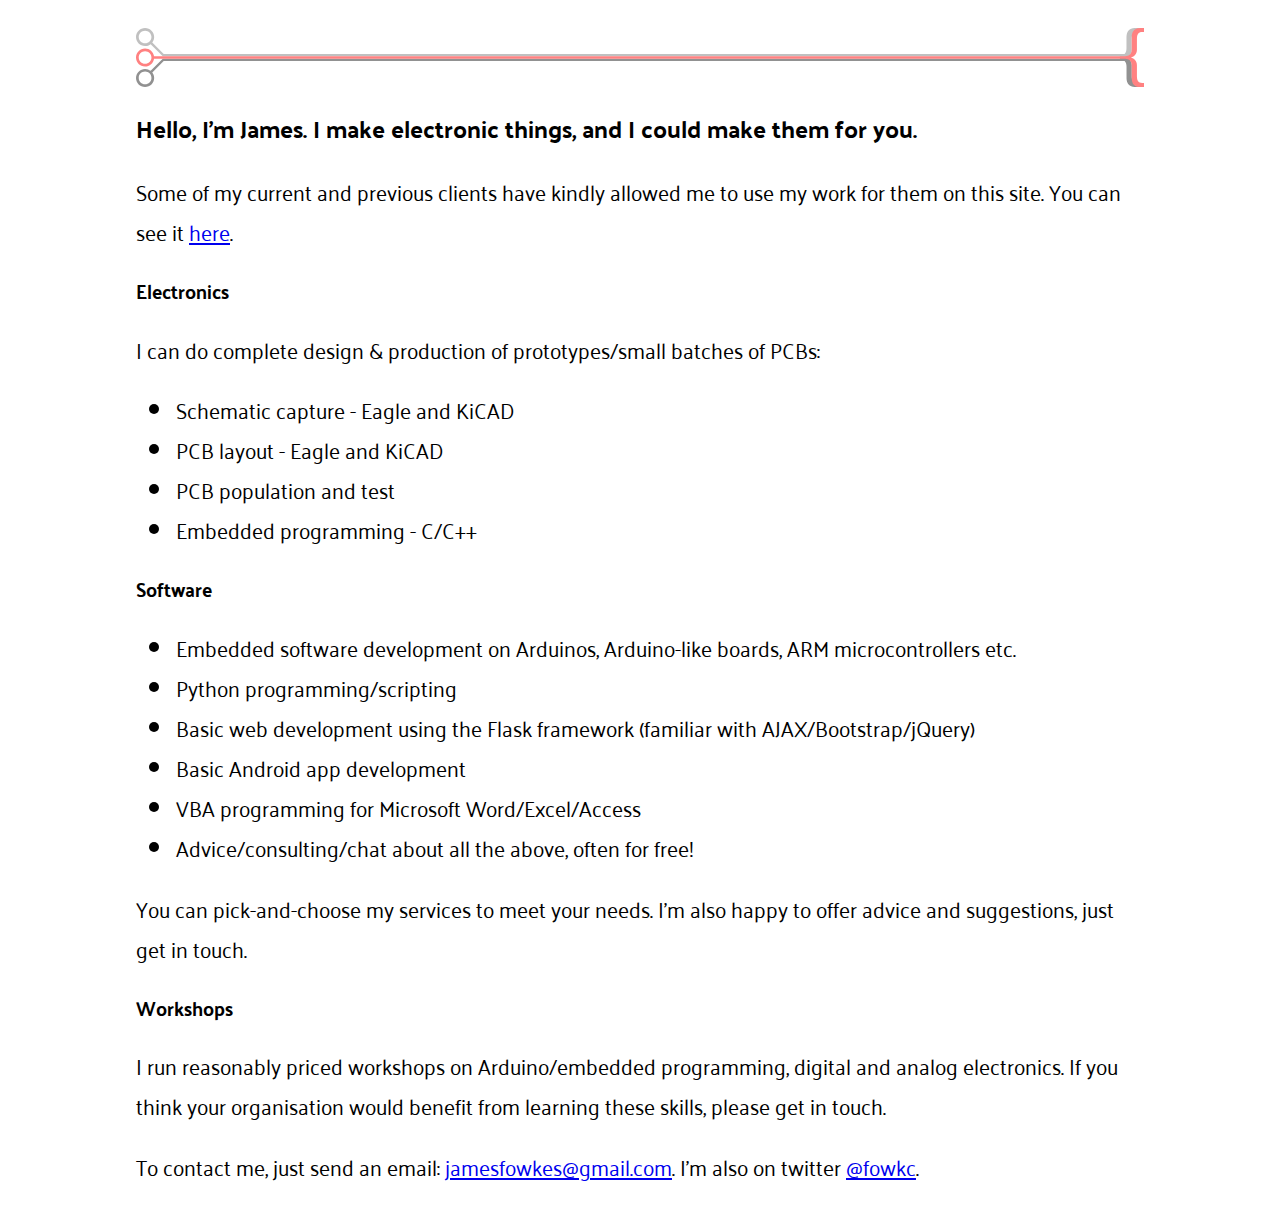
<file: index.html>
<html>

<head>

	<link rel="stylesheet" href="static/style.css" type="text/css"/>
	<link href='https://fonts.googleapis.com/css?family=Palanquin:300' rel='stylesheet' type='text/css'>
	<link rel="icon" type="image/x-icon" href="favicon.png" />

	<title>Return Zero - Home</title>
</head>

<body>

	<img id="header" src="header.svg" width="100%"/>

	<h2>Hello, I'm James. I make electronic things, and I could make them for you.</h2>

	<p>
		Some of my current and previous clients have kindly allowed me to use my work for them on this site. You can see it <a href="portfolio.html">here</a>.
	</p>

	<h3>Electronics</h3>
	<p>
		I can do complete design &amp; production of prototypes/small batches of PCBs:
	</p>
		<ul>
			<li>Schematic capture - Eagle and KiCAD</li>
			<li>PCB layout - Eagle and KiCAD</li>
			<li>PCB population and test</li>
			<li>Embedded programming - C/C++</li>
		</ul>

	<h3>Software</h3>
	<ul>
		<li>Embedded software development on Arduinos, Arduino-like boards, ARM microcontrollers etc. </li>
		<li>Python programming/scripting</li>
		<li>Basic web development using the Flask framework (familiar with AJAX/Bootstrap/jQuery)</li>
		<li>Basic Android app development</li>
		<li>VBA programming for Microsoft Word/Excel/Access</li>
		<li>Advice/consulting/chat about all the above, often for free!</li>
	</ul>
	<p>
		You can pick-and-choose my services to meet your needs. I'm also happy to offer advice and suggestions, just get in touch.
	</p>
	
	<h3>Workshops</h3>
	<p>

		I run reasonably priced workshops on Arduino/embedded programming, digital and analog electronics. If you think your organisation would benefit from learning these skills, please get in touch.
	</p>
	
	<p>
		To contact me, just send an email: <a href="mailto:jamesfowkes@gmail.com">jamesfowkes@gmail.com</a>.
		I'm also on twitter <a href="http://www.twitter.com/fowkc">@fowkc</a>.
	</p>

</body>

</html>
</file>
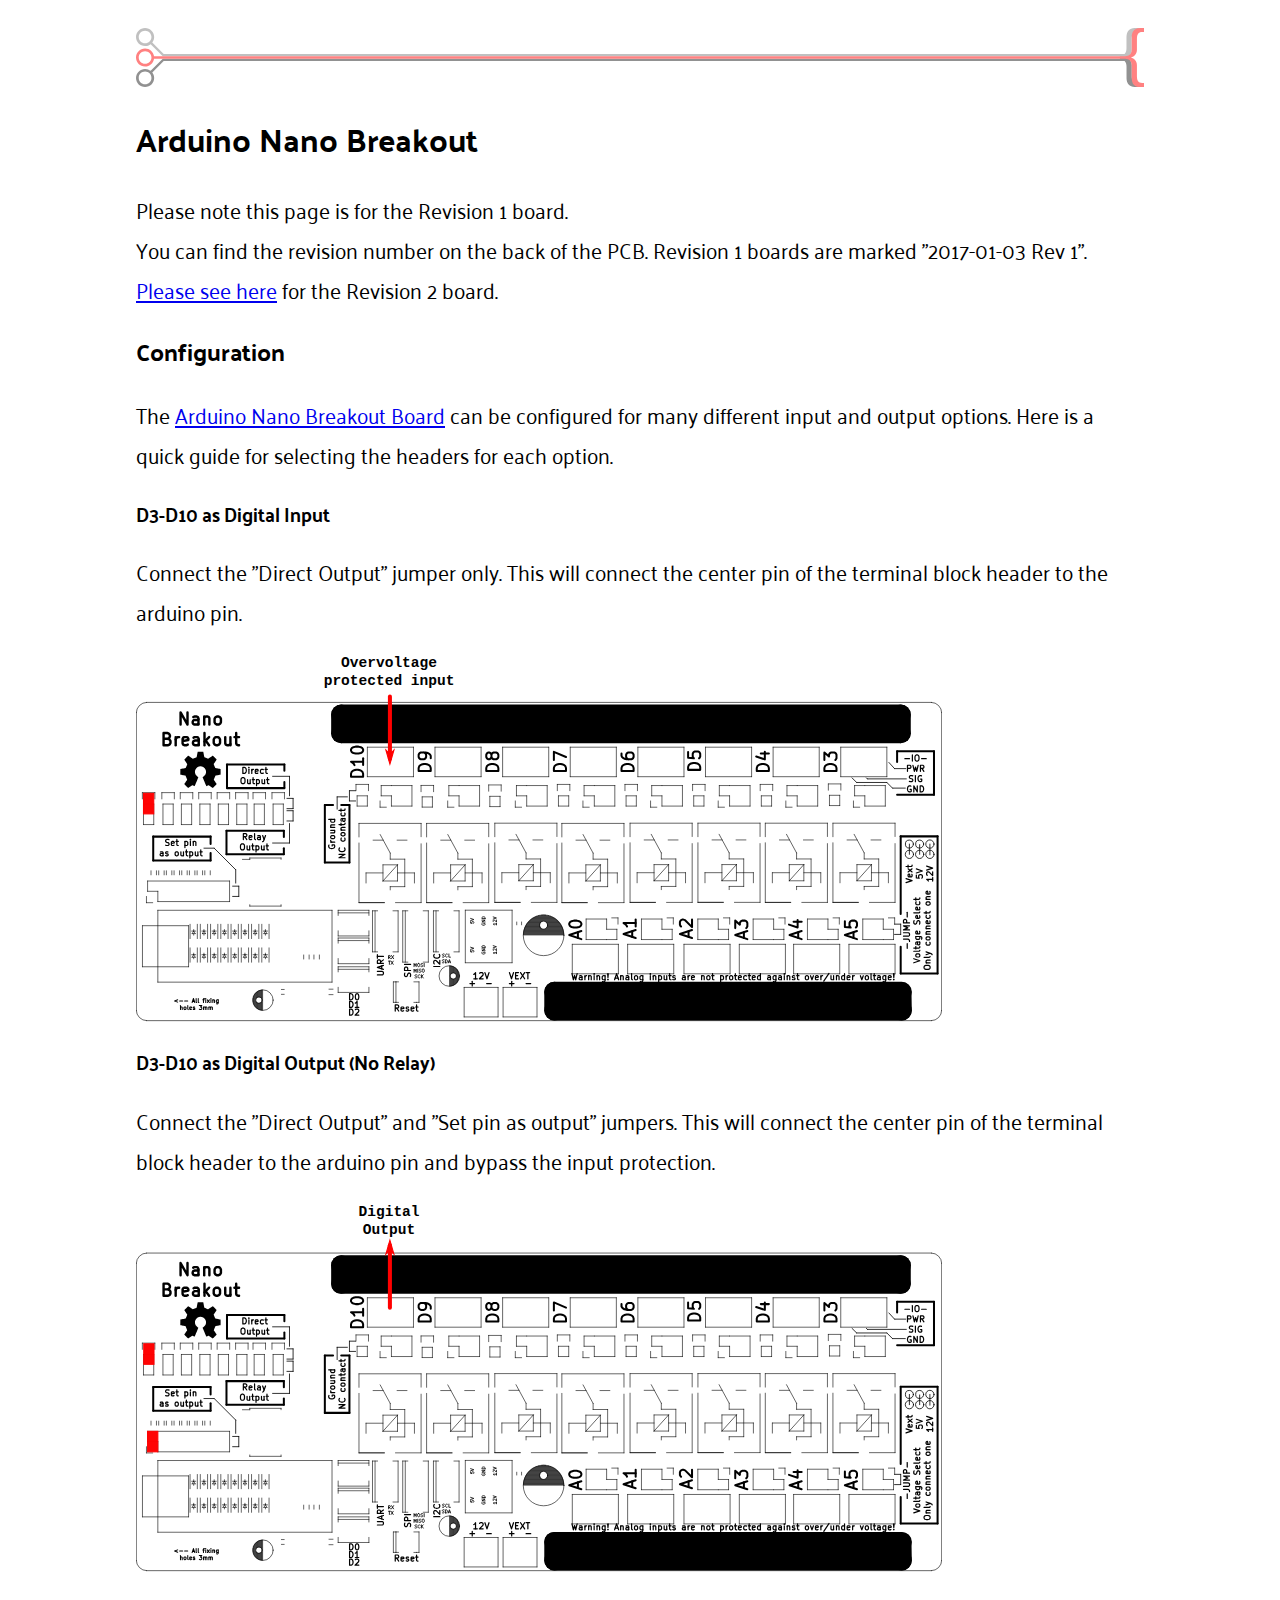
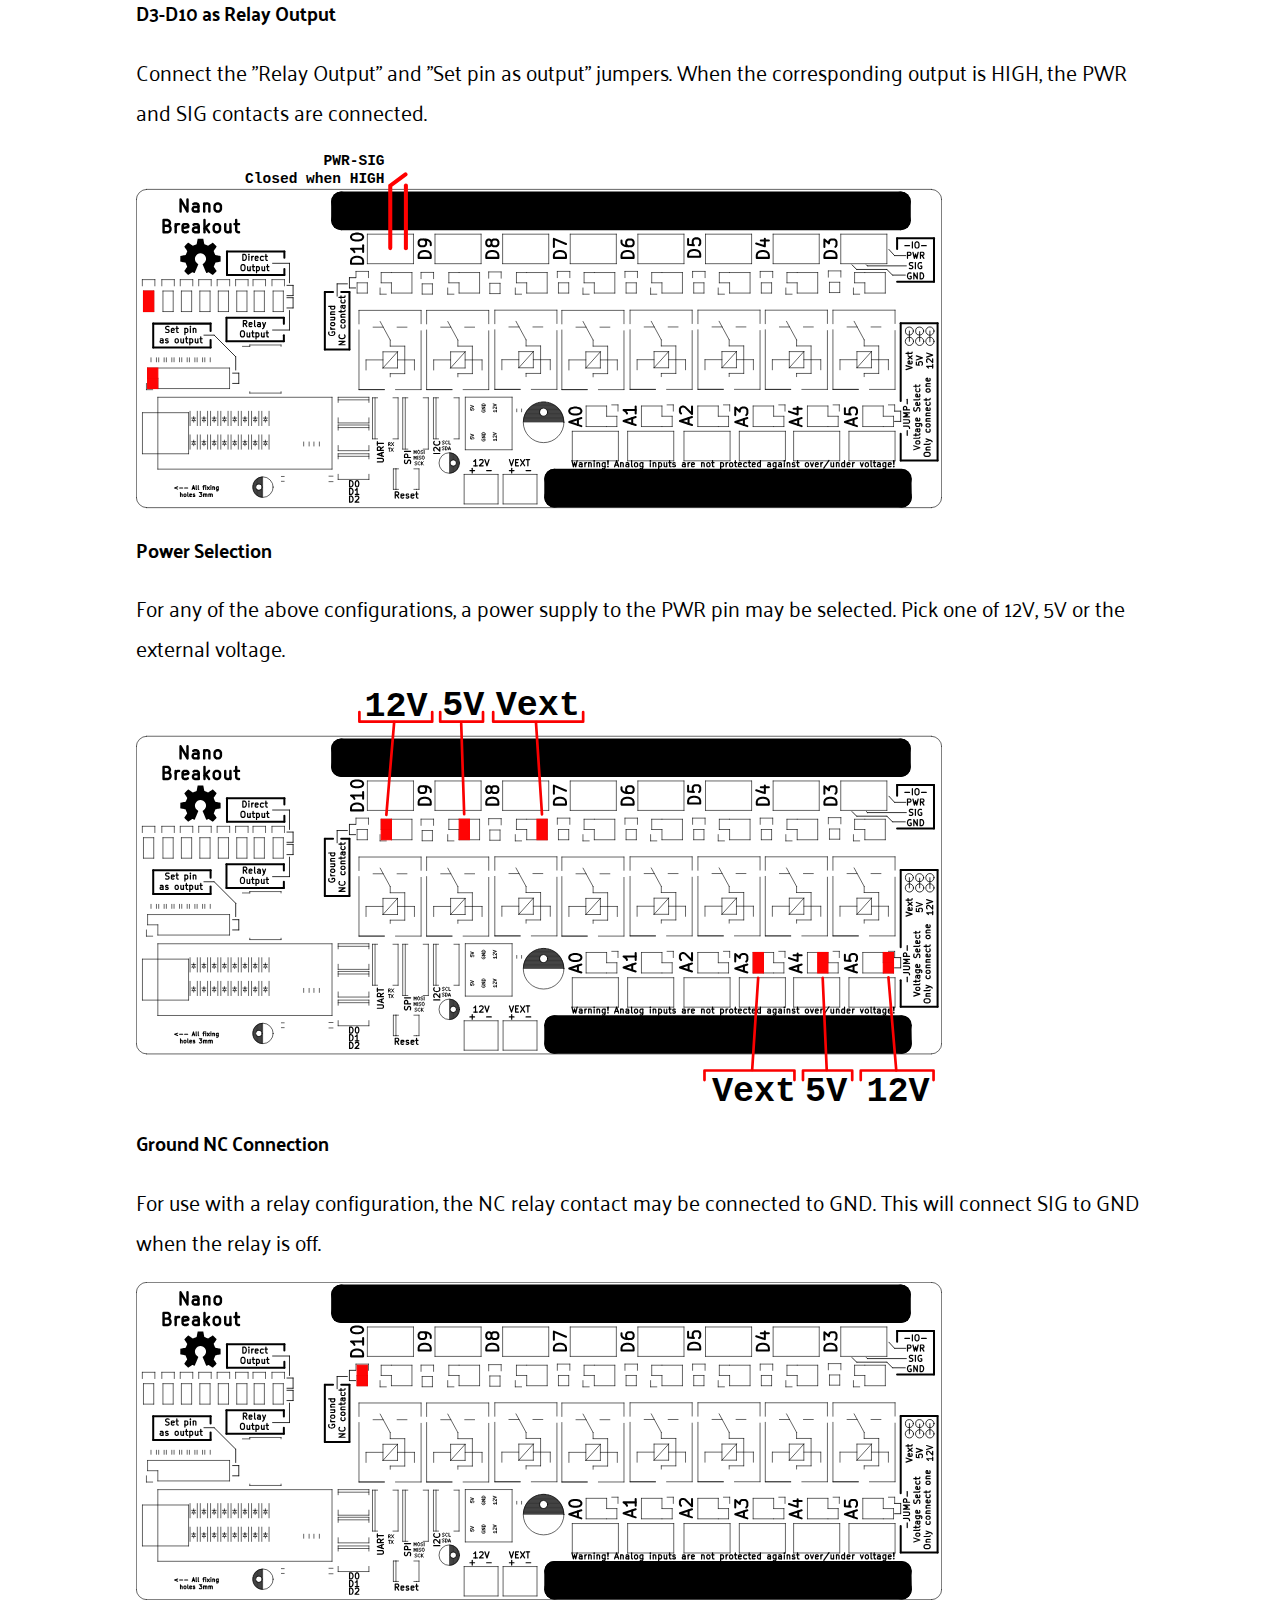
<file: arduino-nano-breakout-r1.html>
<html>

<head>
    <link rel="stylesheet" href="https://maxcdn.bootstrapcdn.com/bootstrap/3.3.6/css/bootstrap.min.css" integrity="sha384-1q8mTJOASx8j1Au+a5WDVnPi2lkFfwwEAa8hDDdjZlpLegxhjVME1fgjWPGmkzs7" crossorigin="anonymous">
    <link rel="stylesheet" href="static/style.css" type="text/css"/>
    <link href='https://fonts.googleapis.com/css?family=Palanquin:300' rel='stylesheet' type='text/css'>
    <link rel="icon" type="image/x-icon" href="favicon.png" />

    <title>Return Zero - Support</title>
</head>

<body>

    <img id="header" src="header.svg" width="100%"/>

    <h1>Arduino Nano Breakout</h1>

    <p>
        Please note this page is for the Revision 1 board.<br/>
        You can find the revision number on the back of the PCB. Revision 1 boards are marked "2017-01-03 Rev 1".<br/>
        <a href="arduino-nano-breakout-r2.html">Please see here</a> for the Revision 2 board.
    </p>

    <h2 class="support-header">Configuration</h2>

    <div class="col-md-12">

        <p>
            The <a href="https://www.tindie.com/products/jamesfowkes/arduino-nano-breakout/">Arduino Nano Breakout Board</a> can be configured for many different input and output options. Here is a quick guide for selecting the headers for each option.
        <p>

        <h3>D3-D10 as Digital Input</h3>
        <p>Connect the "Direct Output" jumper only. This will connect the center pin of the terminal block header to the arduino pin.</p>
        <img src="static/support/arduino-nano-breakout-r1/input-jumpers.svg" width="80%"/>

        <h3>D3-D10 as Digital Output (No Relay)</h3>
        <p>Connect the "Direct Output" and "Set pin as output" jumpers. This will connect the center pin of the terminal block header to the arduino pin and bypass the input protection.</p>
        <img src="static/support/arduino-nano-breakout-r1/direct-output-jumpers.svg" width="80%"/>

        <h3>D3-D10 as Relay Output</h3>
        <p>Connect the "Relay Output" and "Set pin as output" jumpers. When the corresponding output is HIGH, the PWR and SIG contacts are connected.</p>
        <img src="static/support/arduino-nano-breakout-r1/relay-output-jumpers.svg" width="80%"/>

        <h3>Power Selection</h3>
        <p>For any of the above configurations, a power supply to the PWR pin may be selected. Pick one of 12V, 5V or the external voltage.</p>
        <img src="static/support/arduino-nano-breakout-r1/power-selection-jumpers.svg" width="80%"/>

        <h3>Ground NC Connection</h3>
        <p>For use with a relay configuration, the NC relay contact may be connected to GND. This will connect SIG to GND when the relay is off.</p>
        <img src="static/support/arduino-nano-breakout-r1/nc-ground-jumper.svg" width="80%"/>

    </div>

</body>

</html>
</file>
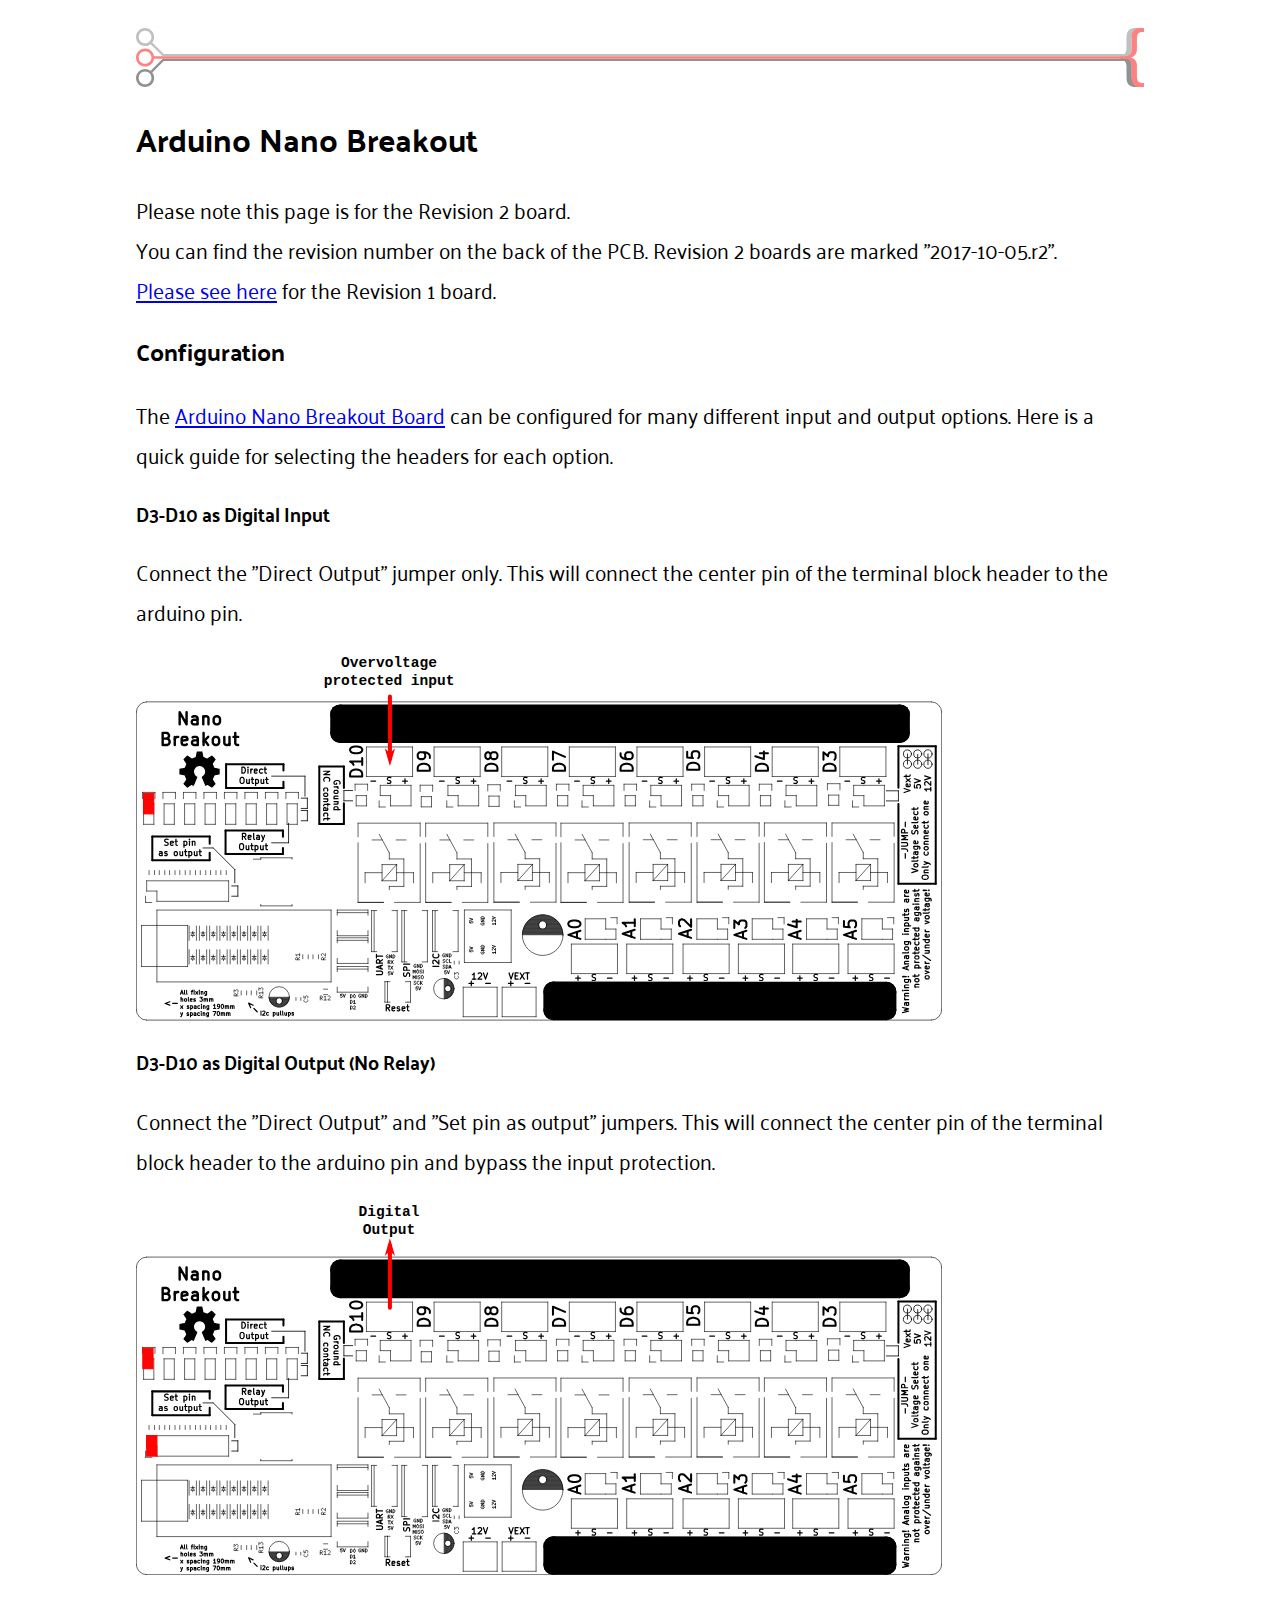
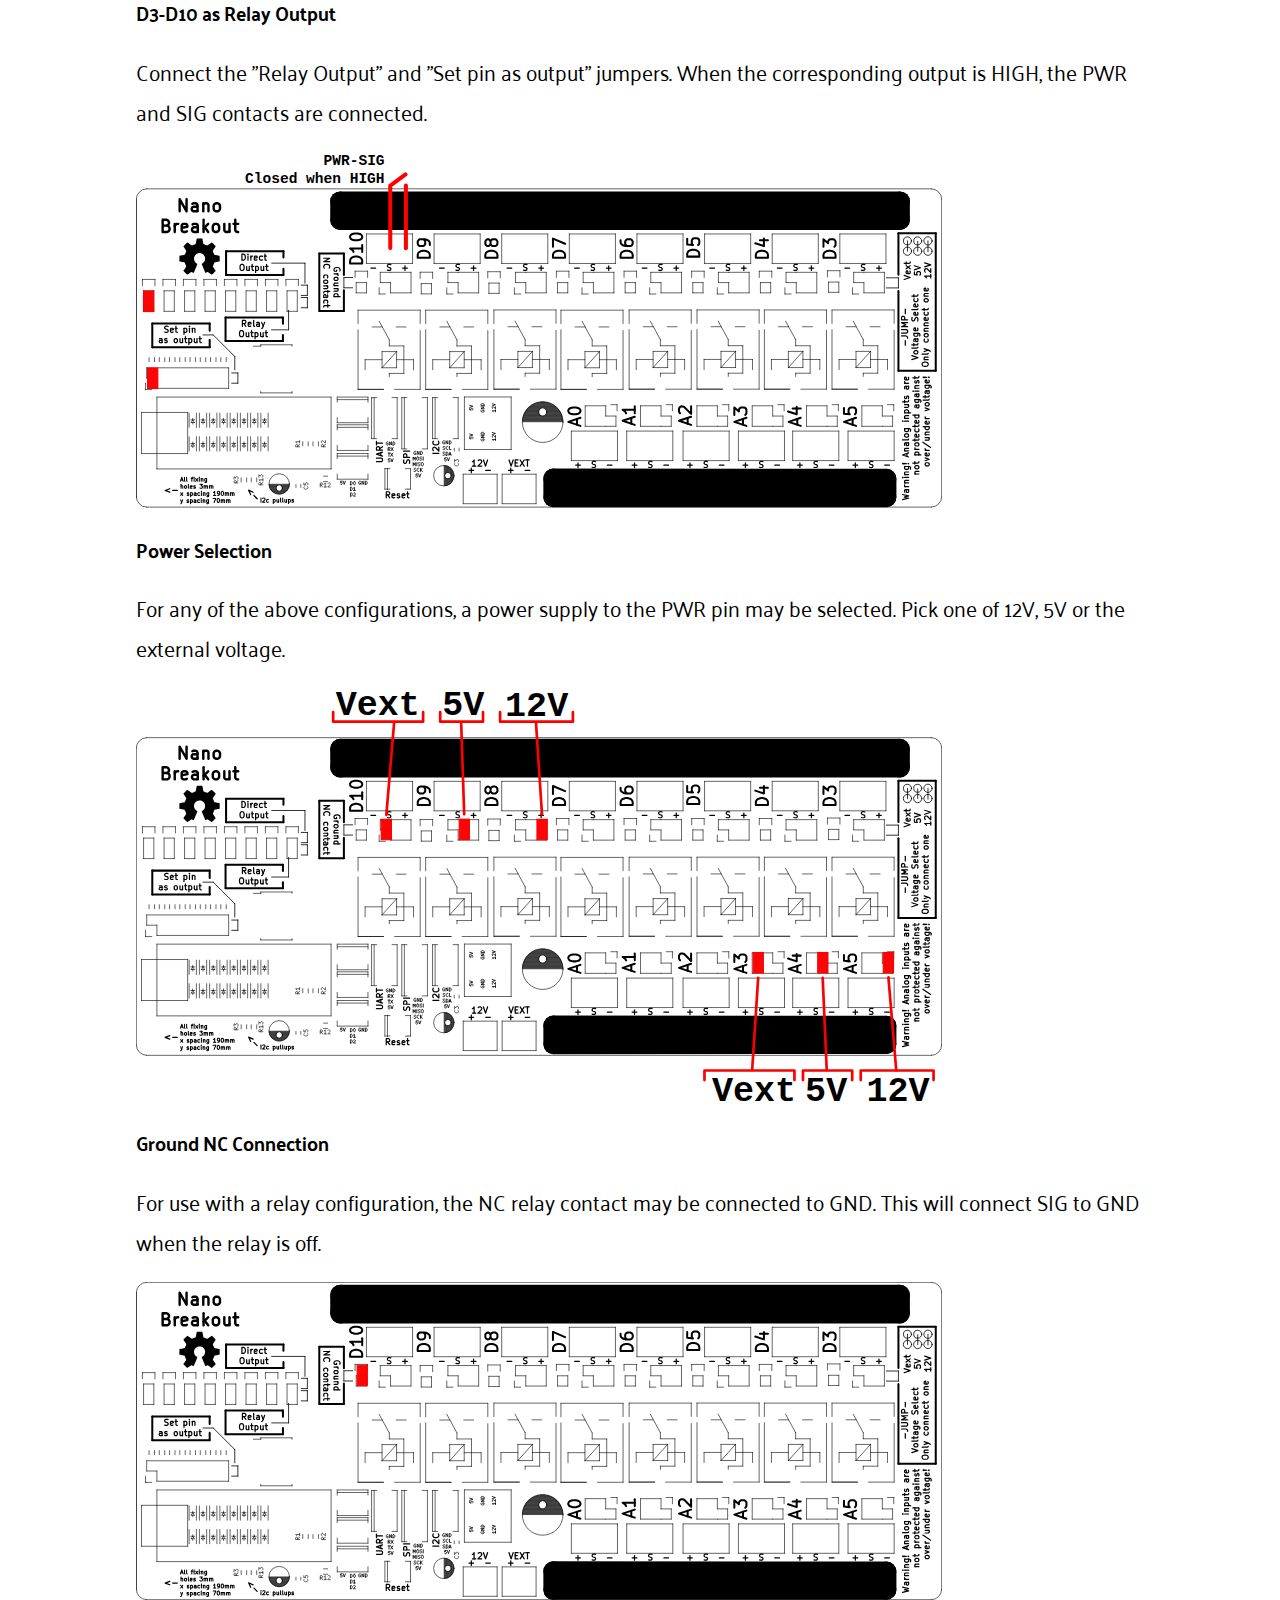
<file: arduino-nano-breakout-r2.html>
<html>

<head>
    <link rel="stylesheet" href="https://maxcdn.bootstrapcdn.com/bootstrap/3.3.6/css/bootstrap.min.css" integrity="sha384-1q8mTJOASx8j1Au+a5WDVnPi2lkFfwwEAa8hDDdjZlpLegxhjVME1fgjWPGmkzs7" crossorigin="anonymous">
    <link rel="stylesheet" href="static/style.css" type="text/css"/>
    <link href='https://fonts.googleapis.com/css?family=Palanquin:300' rel='stylesheet' type='text/css'>
    <link rel="icon" type="image/x-icon" href="favicon.png" />

    <title>Return Zero - Support</title>
</head>

<body>

    <img id="header" src="header.svg" width="100%"/>

    <h1>Arduino Nano Breakout</h1>

    <p>
        Please note this page is for the Revision 2 board.<br/>
        You can find the revision number on the back of the PCB. Revision 2 boards are marked "2017-10-05.r2".<br/>
        <a href="arduino-nano-breakout-r1.html">Please see here</a> for the Revision 1 board.
    </p>
    <h2 class="support-header">Configuration</h2>

    <div class="col-md-12">

        <p>
            The <a href="https://www.tindie.com/products/jamesfowkes/arduino-nano-breakout/">Arduino Nano Breakout Board</a> can be configured for many different input and output options. Here is a quick guide for selecting the headers for each option.
        <p>

        <h3>D3-D10 as Digital Input</h3>
        <p>Connect the "Direct Output" jumper only. This will connect the center pin of the terminal block header to the arduino pin.</p>
        <img src="static/support/arduino-nano-breakout-r2/input-jumpers.svg" width="80%"/>

        <h3>D3-D10 as Digital Output (No Relay)</h3>
        <p>Connect the "Direct Output" and "Set pin as output" jumpers. This will connect the center pin of the terminal block header to the arduino pin and bypass the input protection.</p>
        <img src="static/support/arduino-nano-breakout-r2/direct-output-jumpers.svg" width="80%"/>

        <h3>D3-D10 as Relay Output</h3>
        <p>Connect the "Relay Output" and "Set pin as output" jumpers. When the corresponding output is HIGH, the PWR and SIG contacts are connected.</p>
        <img src="static/support/arduino-nano-breakout-r2/relay-output-jumpers.svg" width="80%"/>

        <h3>Power Selection</h3>
        <p>For any of the above configurations, a power supply to the PWR pin may be selected. Pick one of 12V, 5V or the external voltage.</p>
        <img src="static/support/arduino-nano-breakout-r2/power-selection-jumpers.svg" width="80%"/>

        <h3>Ground NC Connection</h3>
        <p>For use with a relay configuration, the NC relay contact may be connected to GND. This will connect SIG to GND when the relay is off.</p>
        <img src="static/support/arduino-nano-breakout-r2/nc-ground-jumper.svg" width="80%"/>

    </div>

</body>

</html>
</file>
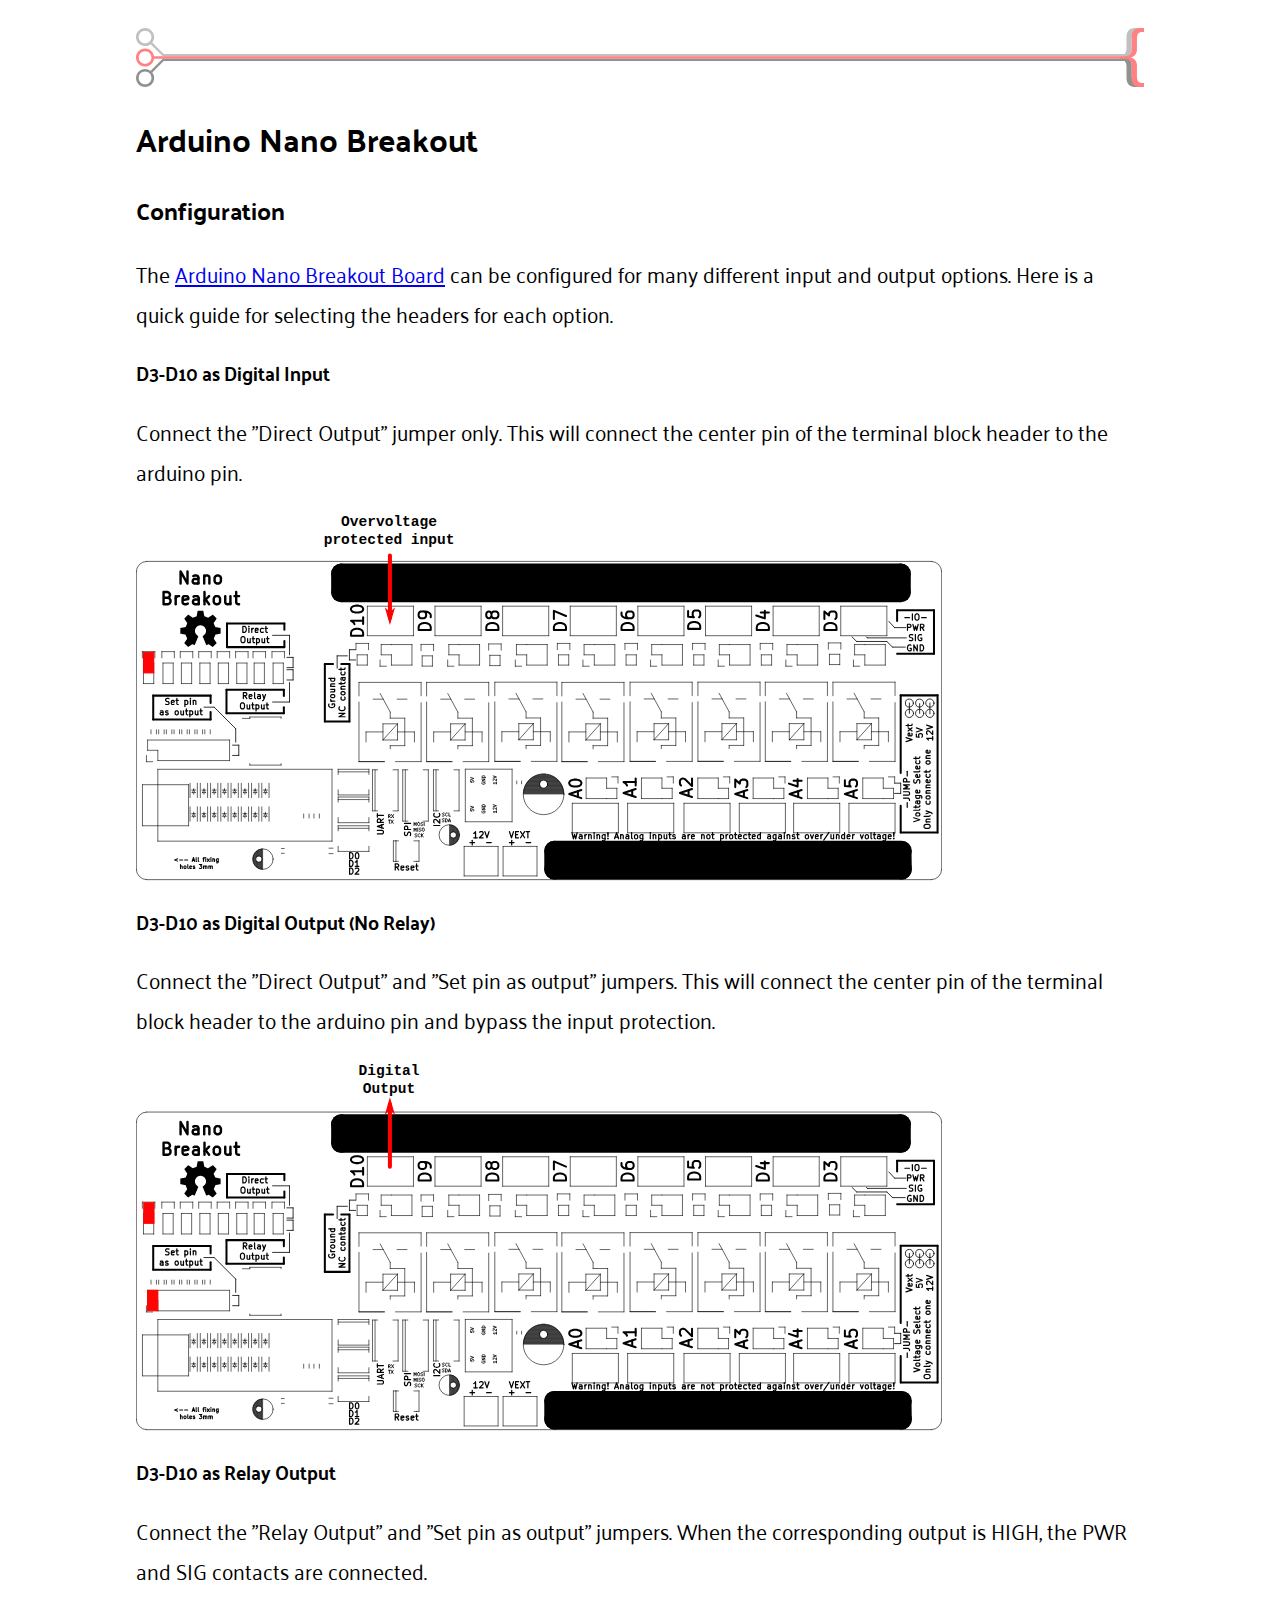
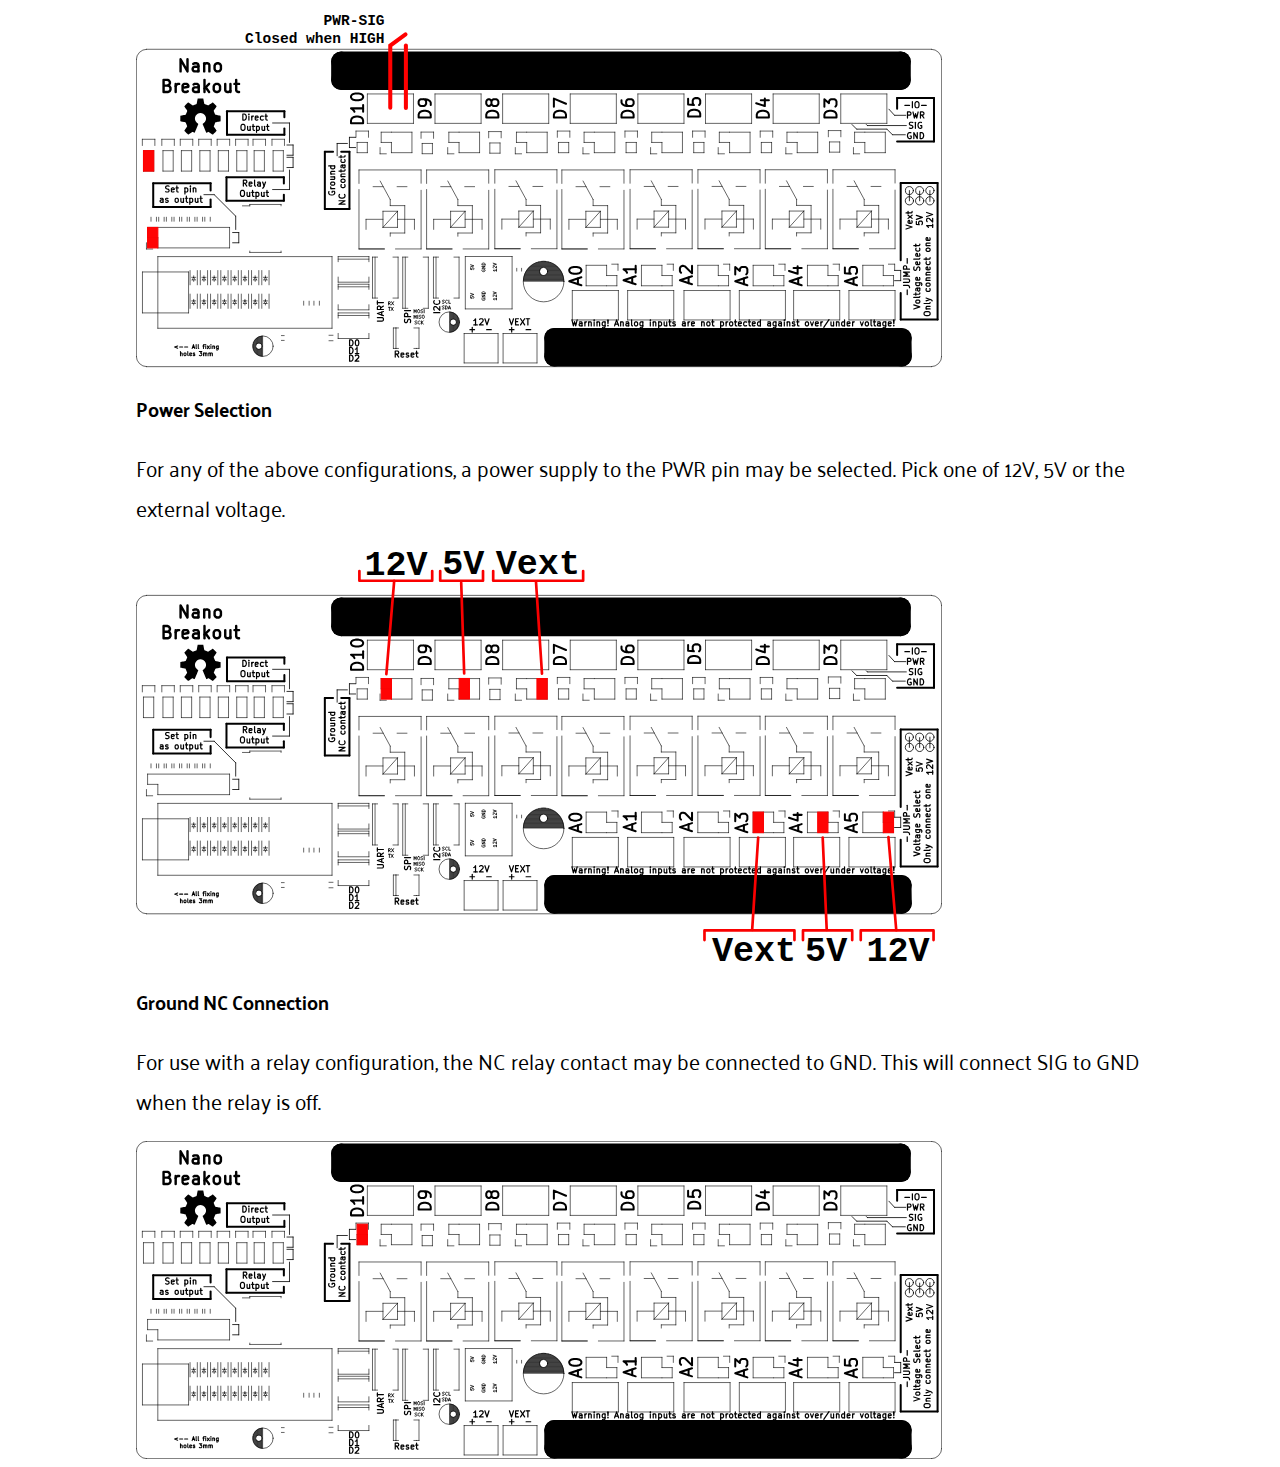
<file: arduino-nano-breakout.html>
<html>

<head>
    <link rel="stylesheet" href="https://maxcdn.bootstrapcdn.com/bootstrap/3.3.6/css/bootstrap.min.css" integrity="sha384-1q8mTJOASx8j1Au+a5WDVnPi2lkFfwwEAa8hDDdjZlpLegxhjVME1fgjWPGmkzs7" crossorigin="anonymous">
    <link rel="stylesheet" href="static/style.css" type="text/css"/>
    <link href='https://fonts.googleapis.com/css?family=Palanquin:300' rel='stylesheet' type='text/css'>
    <link rel="icon" type="image/x-icon" href="favicon.png" />

    <title>Return Zero - Support</title>
</head>

<body>

    <img id="header" src="header.svg" width="100%"/>

    <h1>Arduino Nano Breakout</h1>

    <h2 class="support-header">Configuration</h2>

    <div class="col-md-12">

        <p>
            The <a href="https://www.tindie.com/products/jamesfowkes/arduino-nano-breakout/">Arduino Nano Breakout Board</a> can be configured for many different input and output options. Here is a quick guide for selecting the headers for each option.
        <p>

        <h3>D3-D10 as Digital Input</h3>
        <p>Connect the "Direct Output" jumper only. This will connect the center pin of the terminal block header to the arduino pin.</p>
        <img src="static/input-jumpers.svg" width="80%"/>

        <h3>D3-D10 as Digital Output (No Relay)</h3>
        <p>Connect the "Direct Output" and "Set pin as output" jumpers. This will connect the center pin of the terminal block header to the arduino pin and bypass the input protection.</p>
        <img src="static/direct-output-jumpers.svg" width="80%"/>

        <h3>D3-D10 as Relay Output</h3>
        <p>Connect the "Relay Output" and "Set pin as output" jumpers. When the corresponding output is HIGH, the PWR and SIG contacts are connected.</p>
        <img src="static/relay-output-jumpers.svg" width="80%"/>

        <h3>Power Selection</h3>
        <p>For any of the above configurations, a power supply to the PWR pin may be selected. Pick one of 12V, 5V or the external voltage.</p>
        <img src="static/power-selection-jumpers.svg" width="80%"/>

        <h3>Ground NC Connection</h3>
        <p>For use with a relay configuration, the NC relay contact may be connected to GND. This will connect SIG to GND when the relay is off.</p>
        <img src="static/nc-ground-jumper.svg" width="80%"/>

    </div>

</body>

</html>
</file>
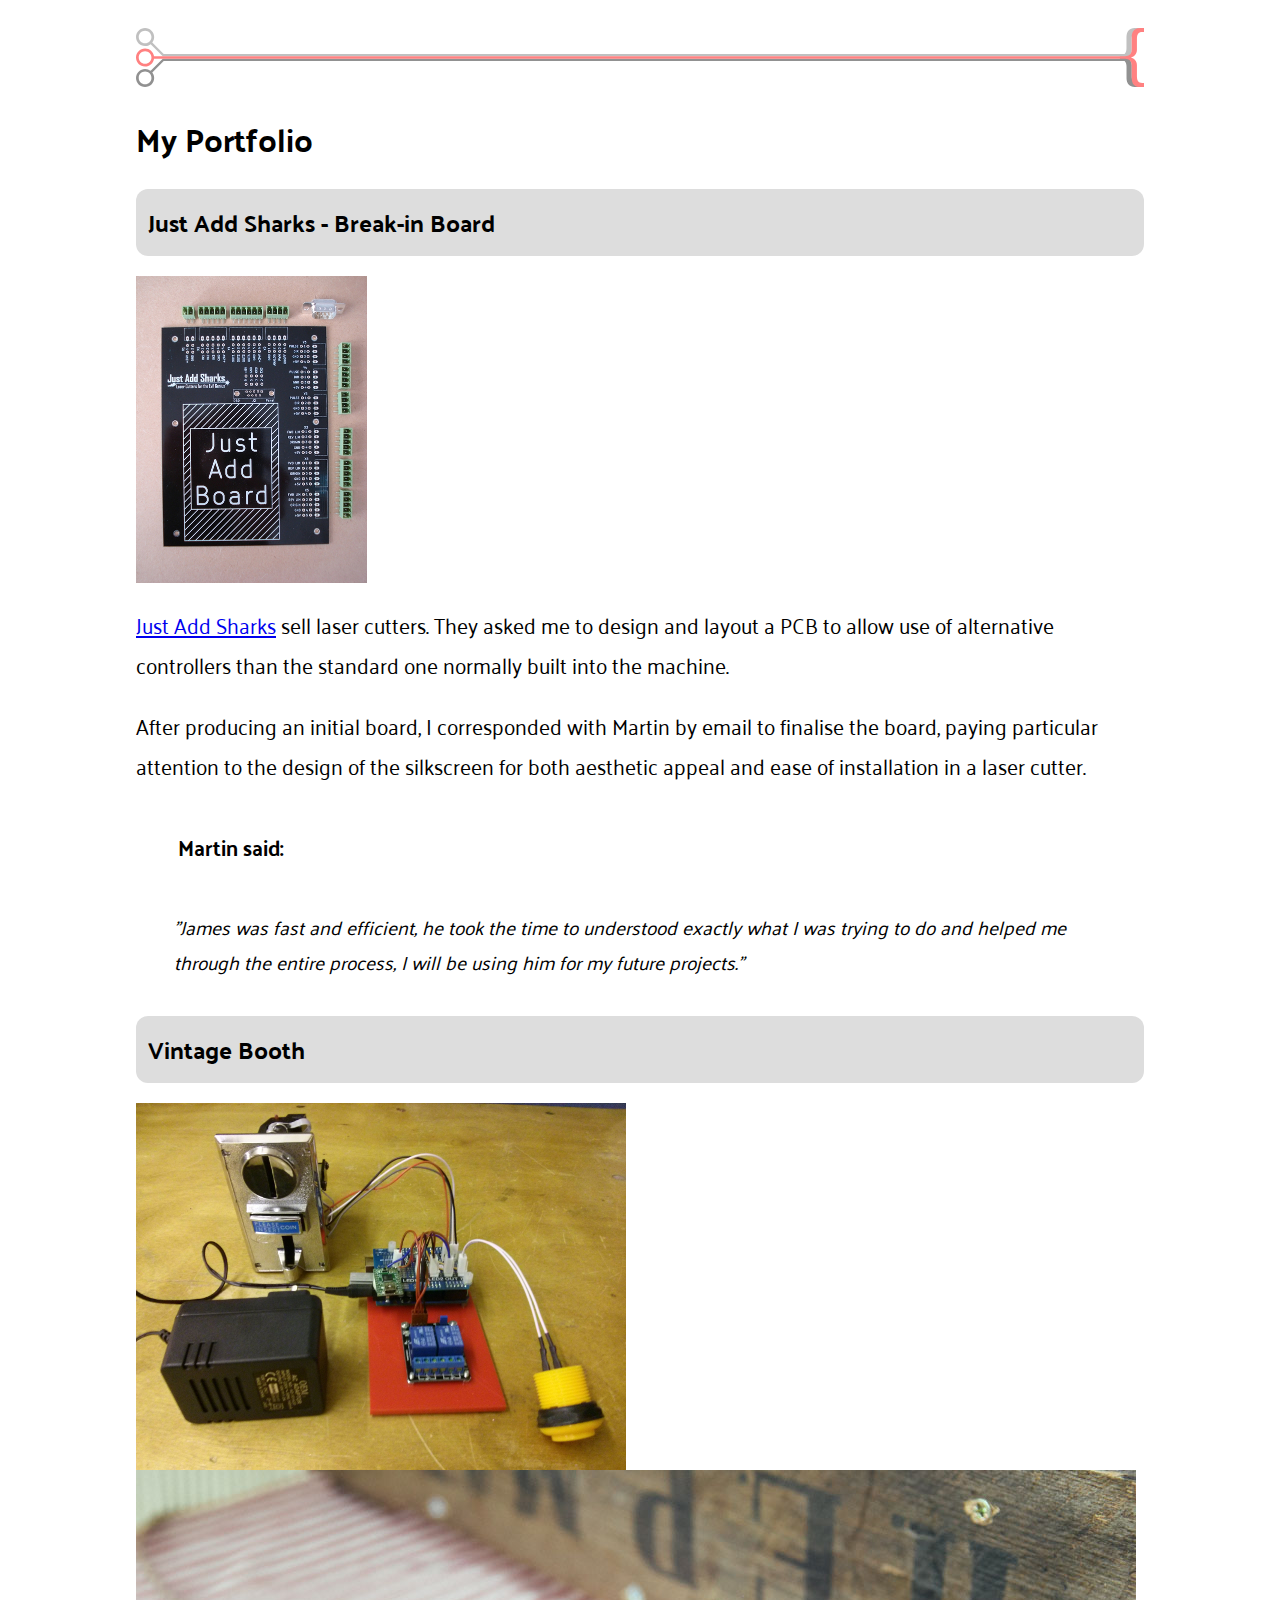
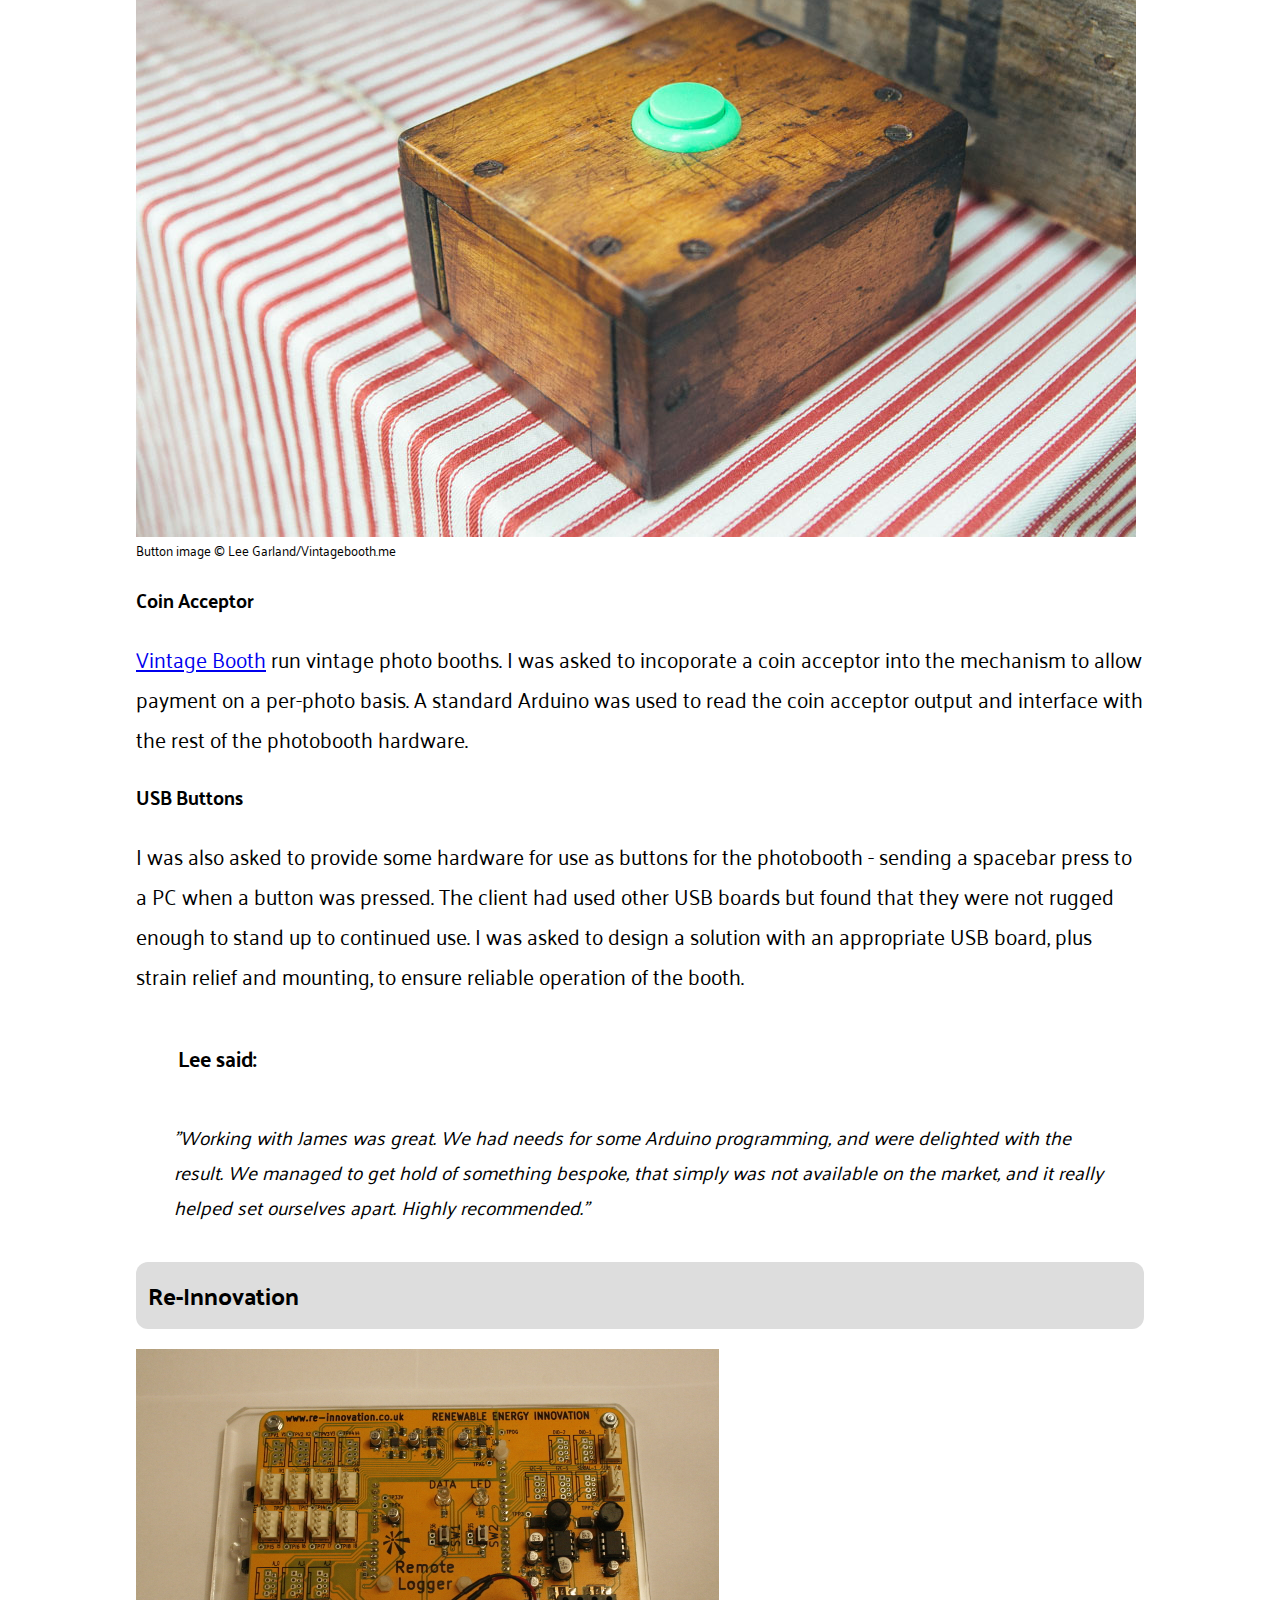
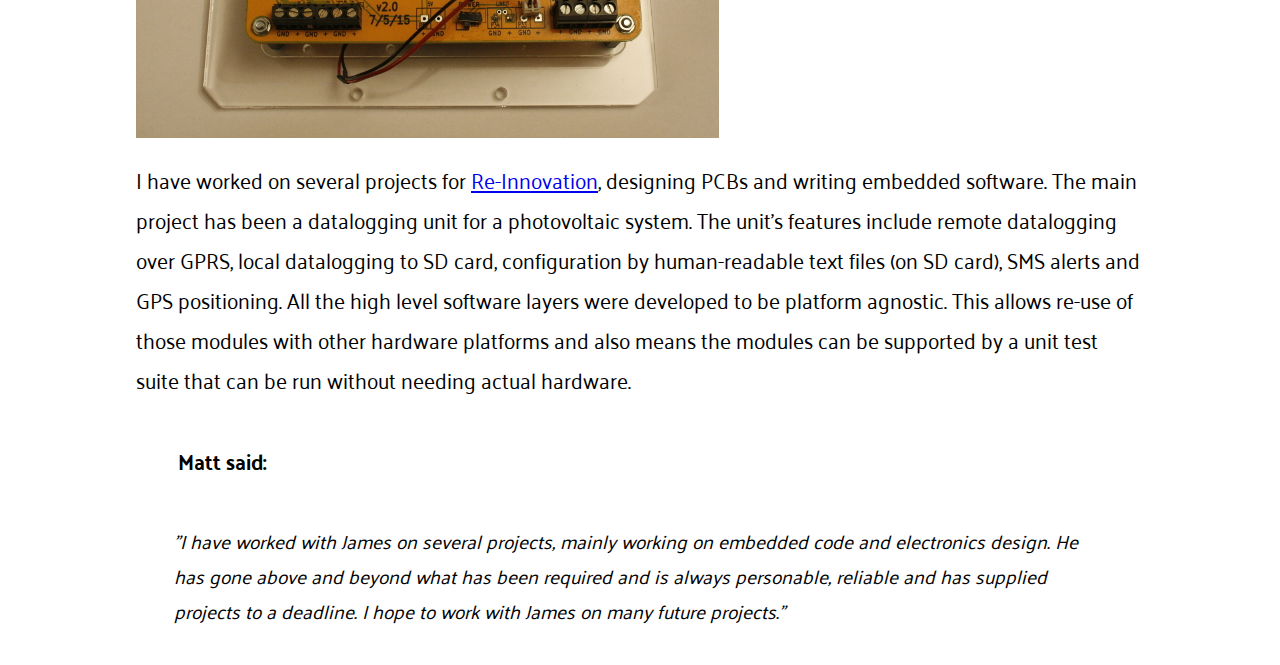
<file: portfolio.html>
<html>

<head>
	<link rel="stylesheet" href="https://maxcdn.bootstrapcdn.com/bootstrap/3.3.6/css/bootstrap.min.css" integrity="sha384-1q8mTJOASx8j1Au+a5WDVnPi2lkFfwwEAa8hDDdjZlpLegxhjVME1fgjWPGmkzs7" crossorigin="anonymous">
	<link rel="stylesheet" href="static/style.css" type="text/css"/>
	<link href='https://fonts.googleapis.com/css?family=Palanquin:300' rel='stylesheet' type='text/css'>
	<link rel="icon" type="image/x-icon" href="favicon.png" />

	<title>Return Zero - Portfolio</title>
</head>

<body>

	<img id="header" src="header.svg" width="100%"/>

	<h1>My Portfolio</h1>

	<h2 class="grey-header">Just Add Sharks - Break-in Board</h2>

	<div class="row">
		<div class="col-md-3">
			<a href="work/jas-breakin-board.jpg"><img class="img-responsive" src="work/jas-breakin-board.sm.jpg"/></a>
		</div>
		<div class="col-md-9">
			<p>
				<a href="http://www.justaddsharks.com">Just Add Sharks</a> sell laser cutters. They asked me to design and layout a PCB to allow use of alternative controllers than the standard one normally built into the machine.
			<p>
			<p>
				After producing an initial board, I corresponded with Martin by email to finalise the board, paying particular attention to the design of the silkscreen for both aesthetic appeal and ease of installation in a laser cutter.
			</p>
			<div class="well well-lg">
				<p class="xsaid">Martin said:</p>
				<p class="quote">
					"James was fast and efficient, he took the time to understood exactly what I was trying to do and helped me through the entire process, I will be using him for my future projects."
				</p>
			</div>
		</div>
	</div>

	<h2 class="grey-header">Vintage Booth</h2>

	<div class="row">
		<div class="col-md-3">
			<a href="work/lg-coin-acceptor.jpg"><img class="img-responsive" src="work/lg-coin-acceptor.sm.jpg"/></a>
			<a href="http://static1.squarespace.com/static/539b12c5e4b0a54927495545/53a95094e4b0ffc2cc1e4e6b/53a95a8ce4b0997caff1f53e/1403607698692/Vintageboothme-vintage-photo-booth-19.jpg">
				<img class="img-responsive" src="work/vintage-photo-booth-19.sm.jpg"/>
			</a>
			<small>Button image &copy; Lee Garland/Vintagebooth.me</small>
		</div>
		<div class="col-md-9">
			<h3>Coin Acceptor</h3>	
			<p>
				<a href="http://vintagebooth.me">Vintage Booth</a> run vintage photo booths. I was asked to incoporate a coin acceptor into the mechanism to allow payment on a per-photo basis. A standard Arduino was used to read the coin acceptor output and interface with the rest of the photobooth hardware.
			</p>

			<h3>USB Buttons</h3>
			<p>
				I was also asked to provide some hardware for use as buttons for the photobooth - sending a spacebar press to a PC when a button was pressed. The client had used other USB boards but found that they were not rugged enough to stand up to continued use. I was asked to design a solution with an appropriate USB board, plus strain relief and mounting, to ensure reliable operation of the booth. 
			</p>
			<div class="well well-lg">
				<p class="xsaid">Lee said:</p>
				<p class="quote">
					"Working with James was great. We had needs for some Arduino programming, and were delighted with the result. We managed to get hold of something bespoke, that simply was not available on the market, and it really helped set ourselves apart. Highly recommended."
				</p>
			</div>
		</div>
	</div>

	<h2 class="grey-header">Re-Innovation</h2>

	<div class="row">
		<div class="col-md-3">
			<a href="work/ml-remote-logger.jpg"><img class="img-responsive" src="work/ml-remote-logger.sm.jpg"/></a>
		</div>
		<div class="col-md-9">
			<p>
				I have worked on several projects for <a href="http://www.re-innovation.co.uk">Re-Innovation</a>, designing PCBs and writing embedded software. The main project has been a datalogging unit for a photovoltaic system. The unit's features include remote datalogging over GPRS, local datalogging to SD card, configuration by human-readable text files (on SD card), SMS alerts and GPS positioning. All the high level software layers were developed to be platform agnostic. This allows re-use of those modules with other hardware platforms and also means the modules can be supported by a unit test suite that can be run without needing actual hardware.
			</p>
			<div class="well well-lg">
				<p class="xsaid">Matt said:</p>
				<p class="quote">
					"I have worked with James on several projects, mainly working on embedded code and electronics design. He has gone above and beyond what has been required and is always personable, reliable and has supplied projects to a deadline. I hope to work with James on many future projects."
				</p>
			</div>
		</div>
	</div>

	<!-- <h2 class="grey-header">NSC Creative - Code Rewrite</h2>

	<div class="row">
		<div class="col-md-3">
			<img class="img-responsive" src="work/nsc.jpg"/>
		</div>
		<div class="col-md-12">
			<p>
				<a href="http://nsccreative.com">NSC Creative</a> asked me to add a feature to an existing installation, to allow a use case that was not anticipated in the original design. This meant there were limited inputs available to activate the new software mode. I worked with Gareth from NSC Creative to find a software solution that met the new requirements without affecting the existing features.
			</p>
			<div class="well well-lg">
				<p class="xsaid">Gareth said:</p>
				<p class="quote">
					"I'll send you a testamonial on Monday."
				</p>
			</div>
		</div>
	</div> -->
</body>

</html>
</file>
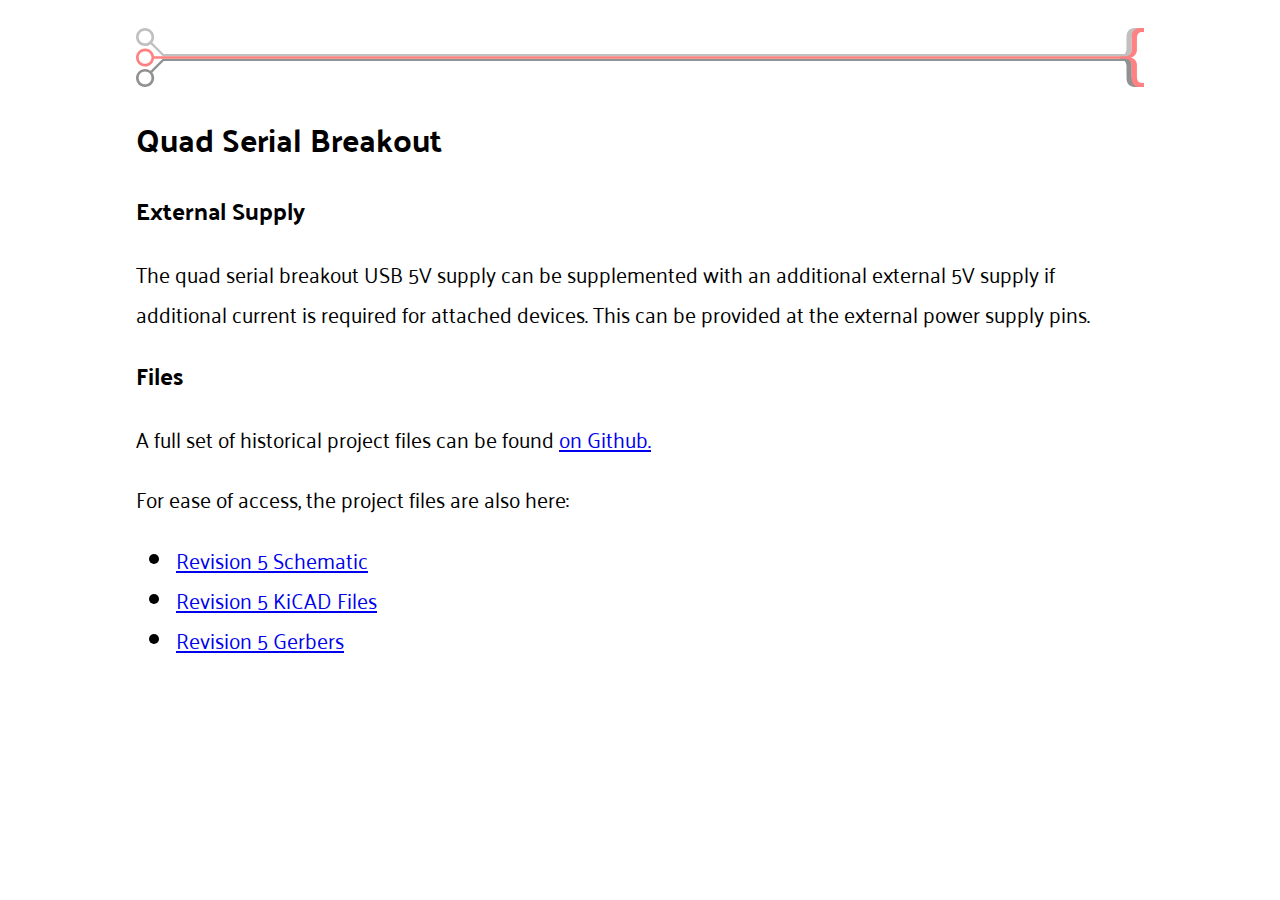
<file: quad-serial-breakout.html>
<html>

<head>
    <link rel="stylesheet" href="https://maxcdn.bootstrapcdn.com/bootstrap/3.3.6/css/bootstrap.min.css" integrity="sha384-1q8mTJOASx8j1Au+a5WDVnPi2lkFfwwEAa8hDDdjZlpLegxhjVME1fgjWPGmkzs7" crossorigin="anonymous">
    <link rel="stylesheet" href="static/style.css" type="text/css"/>
    <link href='https://fonts.googleapis.com/css?family=Palanquin:300' rel='stylesheet' type='text/css'>
    <link rel="icon" type="image/x-icon" href="favicon.png" />

    <title>Return Zero - Support</title>
</head>

<body>

    <img id="header" src="header.svg" width="100%"/>

    <h1>Quad Serial Breakout</h1>

    <div class="col-md-12">

        <h2 class="support-header">External Supply</h2>

        <p>
            The quad serial breakout USB 5V supply can be supplemented with an additional external 5V supply if additional current is required for attached devices. This can be provided at the external power supply pins.
        <p>
        <h2 class="support-header">Files</h2>

        <p>
            A full set of historical project files can be found <a href="https://github.com/jamesfowkes/quad-serial-breakout">on Github.</a>
        </p>
        <p>
            For ease of access, the project files are also here:
            <ul>
                <li><a href="static/support/quad-serial-breakout/quad-serial-breakout.r5.sch.pdf">Revision 5 Schematic</a></li>
                <li><a href="static/support/quad-serial-breakout/quad-serial-breakout.r5.kicad.zip">Revision 5 KiCAD Files</a></li>
                <li><a href="static/support/quad-serial-breakout/quad-serial-breakout.r5.gerber.zip">Revision 5 Gerbers</a></li>
            </ul>
        </p>
    </div>

</body>

</html>
</file>
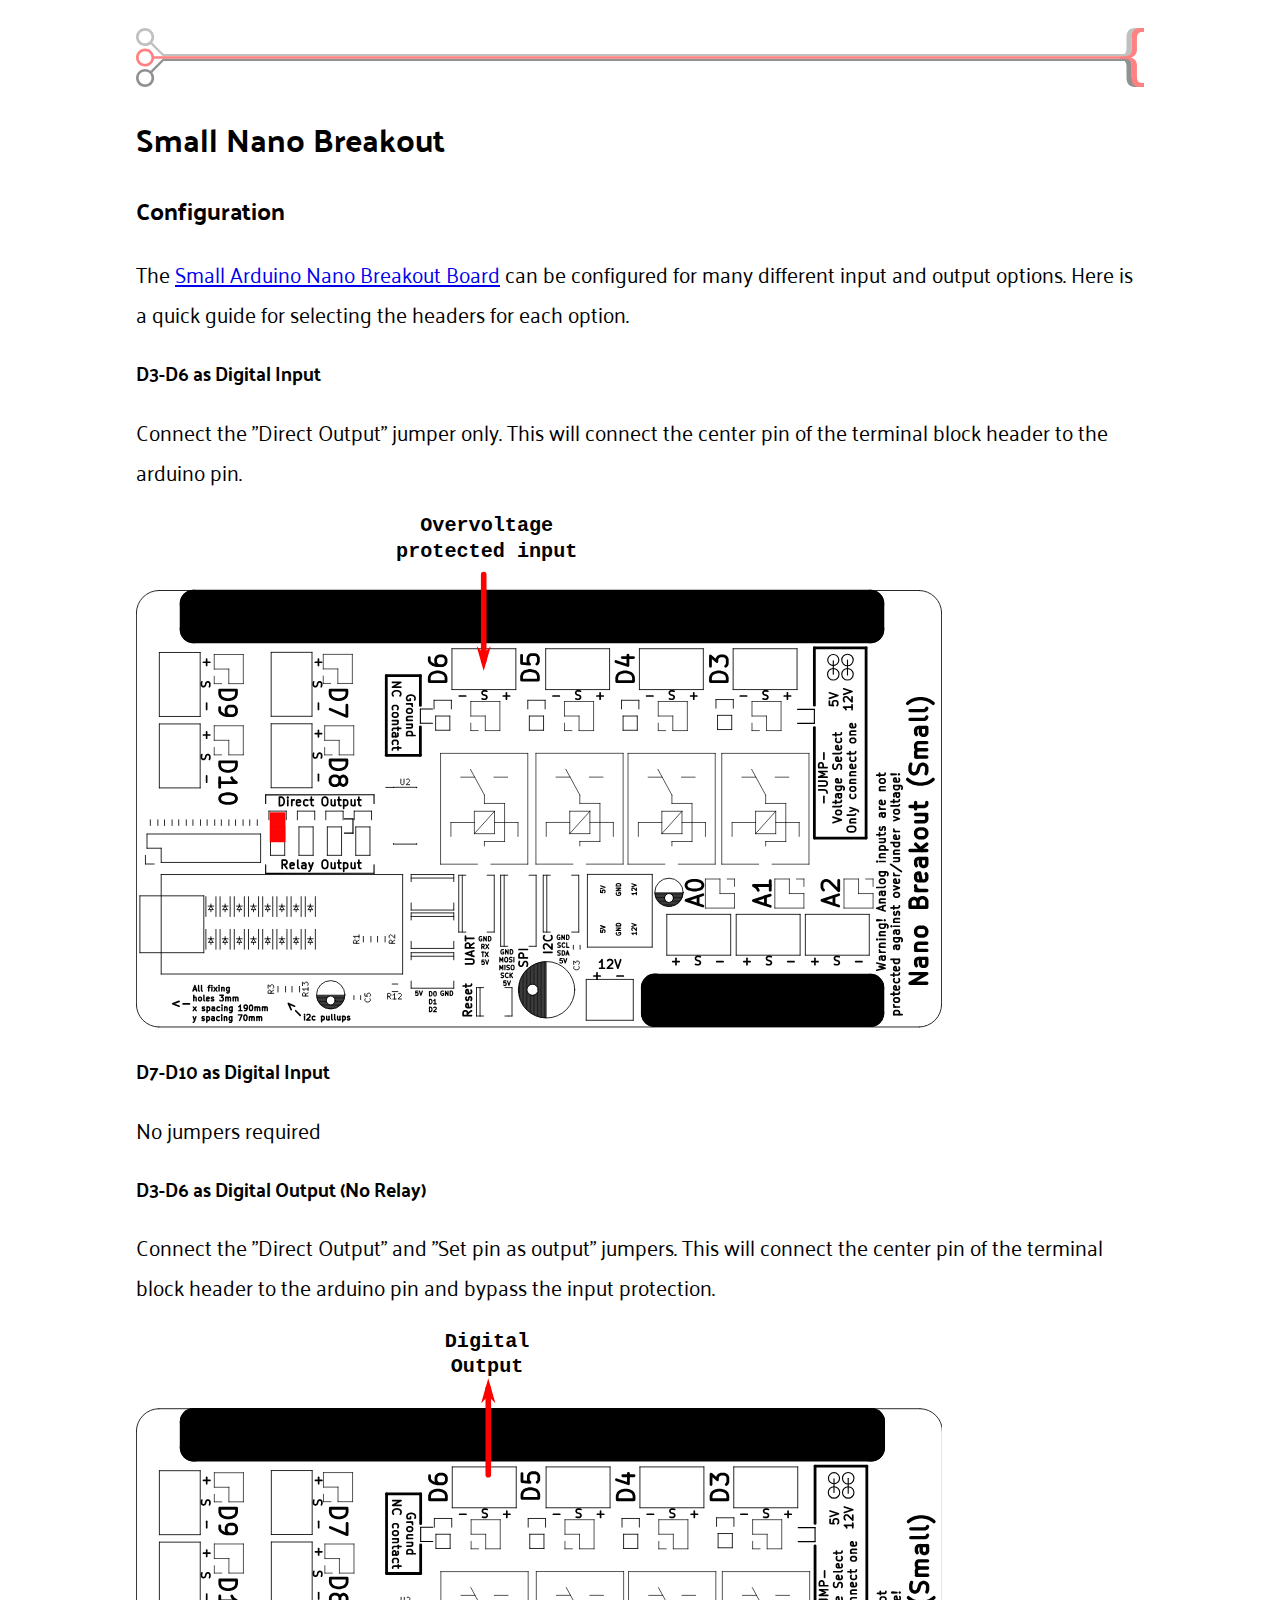
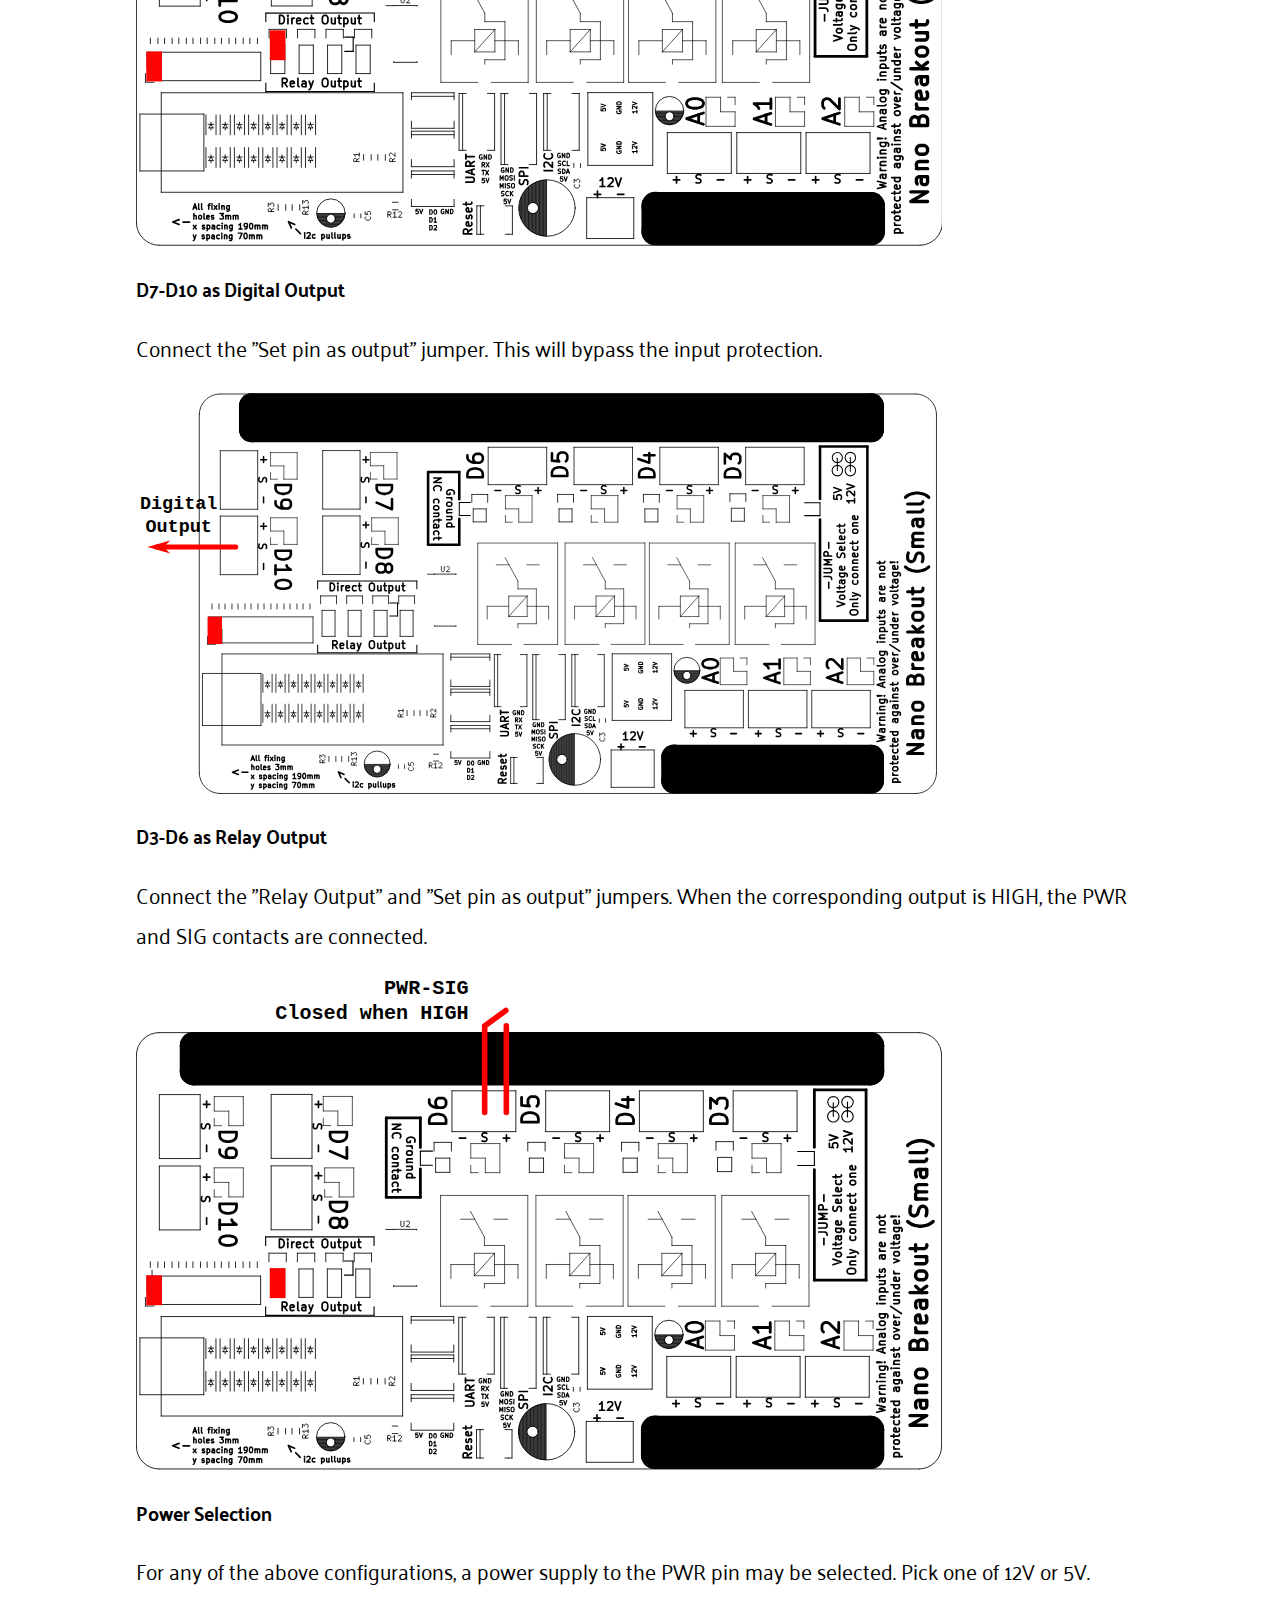
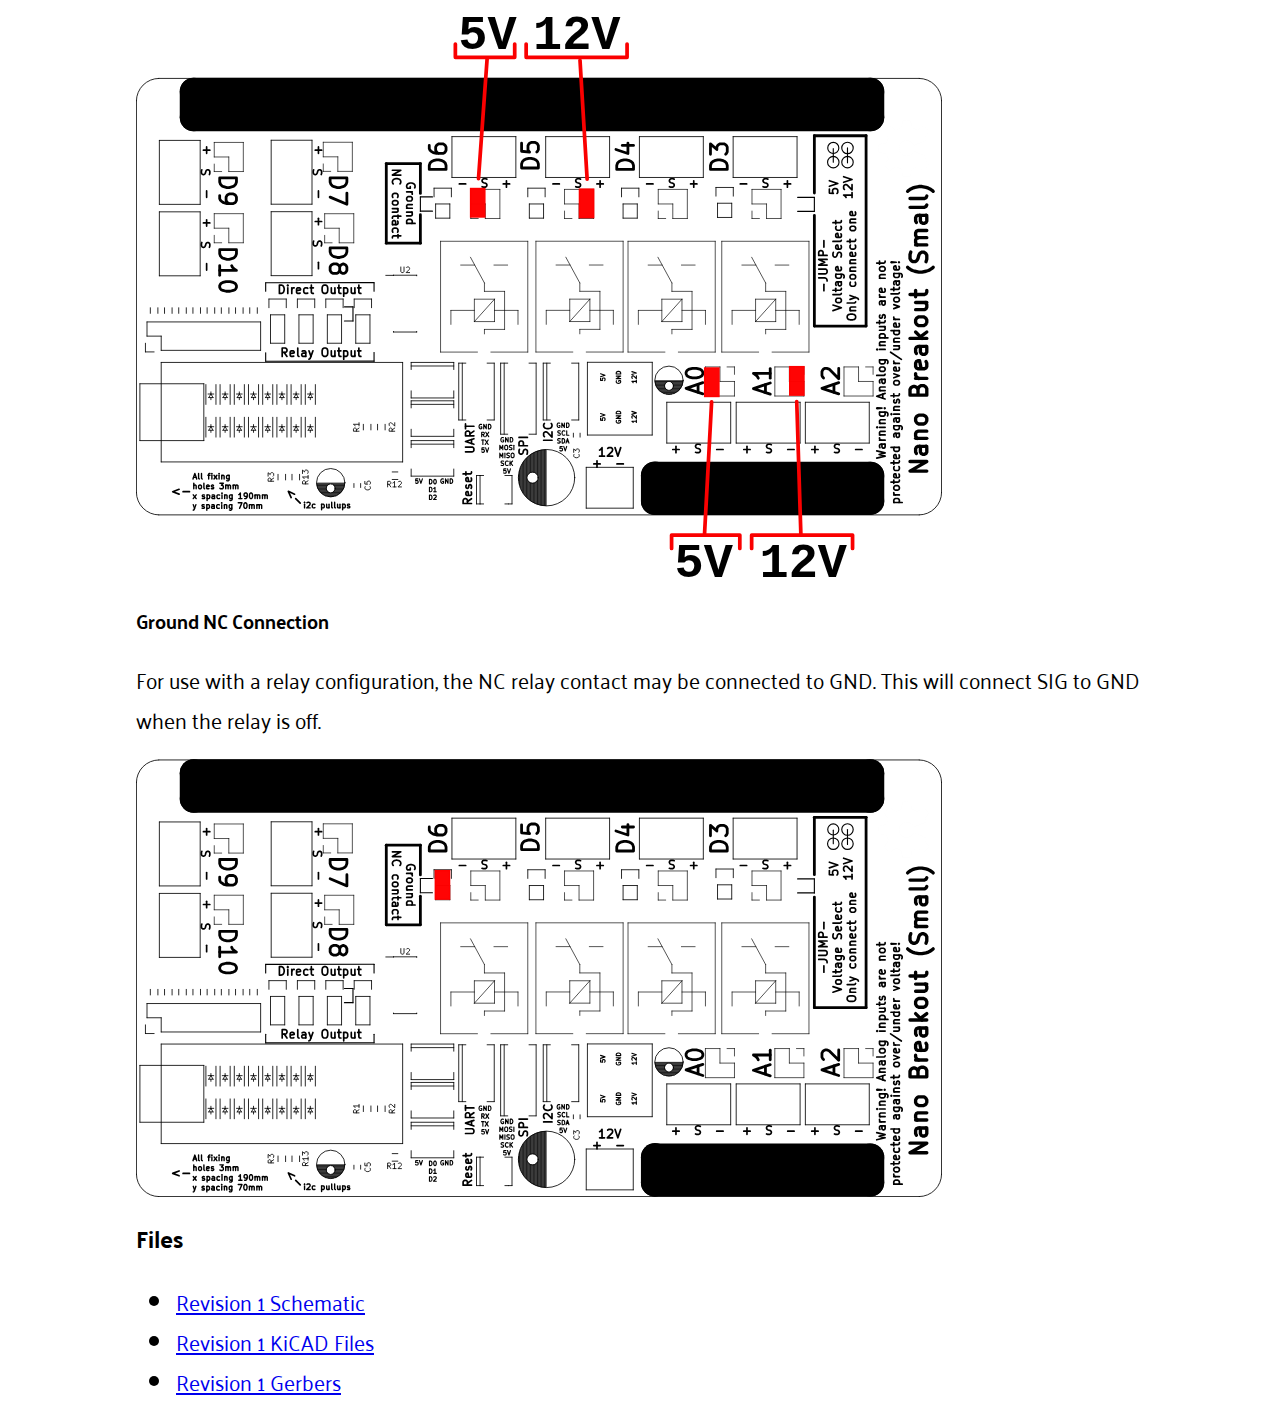
<file: small-nano-breakout.html>
<html>

<head>
    <link rel="stylesheet" href="https://maxcdn.bootstrapcdn.com/bootstrap/3.3.6/css/bootstrap.min.css" integrity="sha384-1q8mTJOASx8j1Au+a5WDVnPi2lkFfwwEAa8hDDdjZlpLegxhjVME1fgjWPGmkzs7" crossorigin="anonymous">
    <link rel="stylesheet" href="static/style.css" type="text/css"/>
    <link href='https://fonts.googleapis.com/css?family=Palanquin:300' rel='stylesheet' type='text/css'>
    <link rel="icon" type="image/x-icon" href="favicon.png" />

    <title>Return Zero - Support</title>
</head>

<body>

    <img id="header" src="header.svg" width="100%"/>

    <h1>Small Nano Breakout</h1>

    <div class="col-md-12">

        <h2 class="support-header">Configuration</h2>

        <p>
            The <a href="https://www.tindie.com/products/jamesfowkes/small-arduino-nano-breakout/">Small Arduino Nano Breakout Board</a> can be configured for many different input and output options. Here is a quick guide for selecting the headers for each option.
        <p>

        <h3>D3-D6 as Digital Input</h3>
        <p>Connect the "Direct Output" jumper only. This will connect the center pin of the terminal block header to the arduino pin.</p>
        <img src="static/support/small-nano-breakout/input-jumpers.svg" width="80%"/>

        <h3>D7-D10 as Digital Input</h3>
        <p>No jumpers required</p>

        <h3>D3-D6 as Digital Output (No Relay)</h3>
        <p>Connect the "Direct Output" and "Set pin as output" jumpers. This will connect the center pin of the terminal block header to the arduino pin and bypass the input protection.</p>
        <img src="static/support/small-nano-breakout/direct-output-jumpers-no-relay.svg" width="80%"/>

        <h3>D7-D10 as Digital Output </h3>
        <p>Connect the "Set pin as output" jumper. This will bypass the input protection.</p>
        <img src="static/support/small-nano-breakout/direct-output-jumpers.svg" width="80%"/>

        <h3>D3-D6 as Relay Output</h3>
        <p>Connect the "Relay Output" and "Set pin as output" jumpers. When the corresponding output is HIGH, the PWR and SIG contacts are connected.</p>
        <img src="static/support/small-nano-breakout/relay-output-jumpers.svg" width="80%"/>

        <h3>Power Selection</h3>
        <p>For any of the above configurations, a power supply to the PWR pin may be selected. Pick one of 12V or 5V.</p>
        <img src="static/support/small-nano-breakout/power-selection-jumpers.svg" width="80%"/>

        <h3>Ground NC Connection</h3>
        <p>For use with a relay configuration, the NC relay contact may be connected to GND. This will connect SIG to GND when the relay is off.</p>
        <img src="static/support/small-nano-breakout/nc-ground-jumper.svg" width="80%"/>

        <h2 class="support-header">Files</h2>
        <ul>
            <li><a href="static/support/small-nano-breakout/small-nano-breakout.r1.sch.pdf">Revision 1 Schematic</a></li>
            <li><a href="static/support/small-nano-breakout/small-nano-breakout.r1.kicad.zip">Revision 1 KiCAD Files</a></li>
            <li><a href="static/support/small-nano-breakout/small-nano-breakout.r1.gerber.zip">Revision 1 Gerbers</a></li>
        </ul>
    </div>

</body>

</html>
</file>
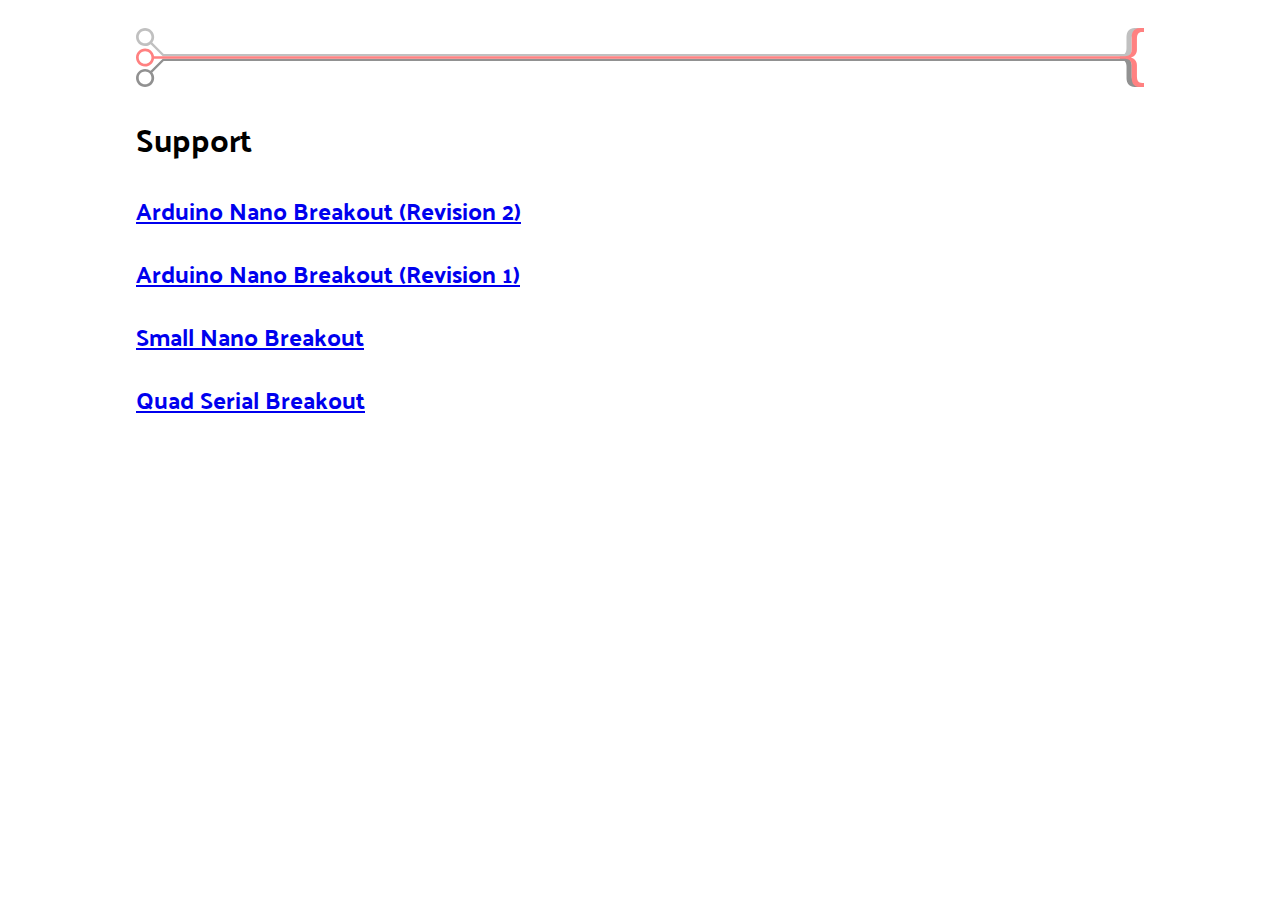
<file: support.html>
<html>

<head>
    <link rel="stylesheet" href="https://maxcdn.bootstrapcdn.com/bootstrap/3.3.6/css/bootstrap.min.css" integrity="sha384-1q8mTJOASx8j1Au+a5WDVnPi2lkFfwwEAa8hDDdjZlpLegxhjVME1fgjWPGmkzs7" crossorigin="anonymous">
    <link rel="stylesheet" href="static/style.css" type="text/css"/>
    <link href='https://fonts.googleapis.com/css?family=Palanquin:300' rel='stylesheet' type='text/css'>
    <link rel="icon" type="image/x-icon" href="favicon.png" />

    <title>Return Zero - Support</title>
</head>

<body>

    <img id="header" src="header.svg" width="100%"/>

    <h1>Support</h1>

    <h2 class="support-header"><a href="arduino-nano-breakout-r2.html">Arduino Nano Breakout (Revision 2)<a></h2>
    <h2 class="support-header"><a href="arduino-nano-breakout-r1.html">Arduino Nano Breakout (Revision 1)<a></h2>
    <h2 class="support-header"><a href="small-nano-breakout.html">Small Nano Breakout<a></h2>
    <h2 class="support-header"><a href="quad-serial-breakout.html">Quad Serial Breakout<a></h2>

</body>

</html>
</file>
<file: static/style.css>
body
{
	padding-left: 10%;
	padding-right: 10%;
	font-family: 'Palanquin', sans-serif;
}

p {
	font-size: 130%;
}

ul {
	font-size: 130%;
}


img#header
{
	padding-top: 20px;
}

p.xsaid {
	margin:2em;
	font-weight: bold;
}

p.quote {
	margin:2em;
	font-style: italic;
	font-size: 120%;
}

div.quote {
	padding: 0.5em;
	border-radius: 0.5em;
	background-color: #dddddd;
}

h2.grey-header {
	background-color: #dddddd;
	padding: 0.5em;
	border-radius: 0.5em;
}

div.work_image {
    float: left;
    margin: 0 0 10px 10px;
    clear: left;
}
</file>
